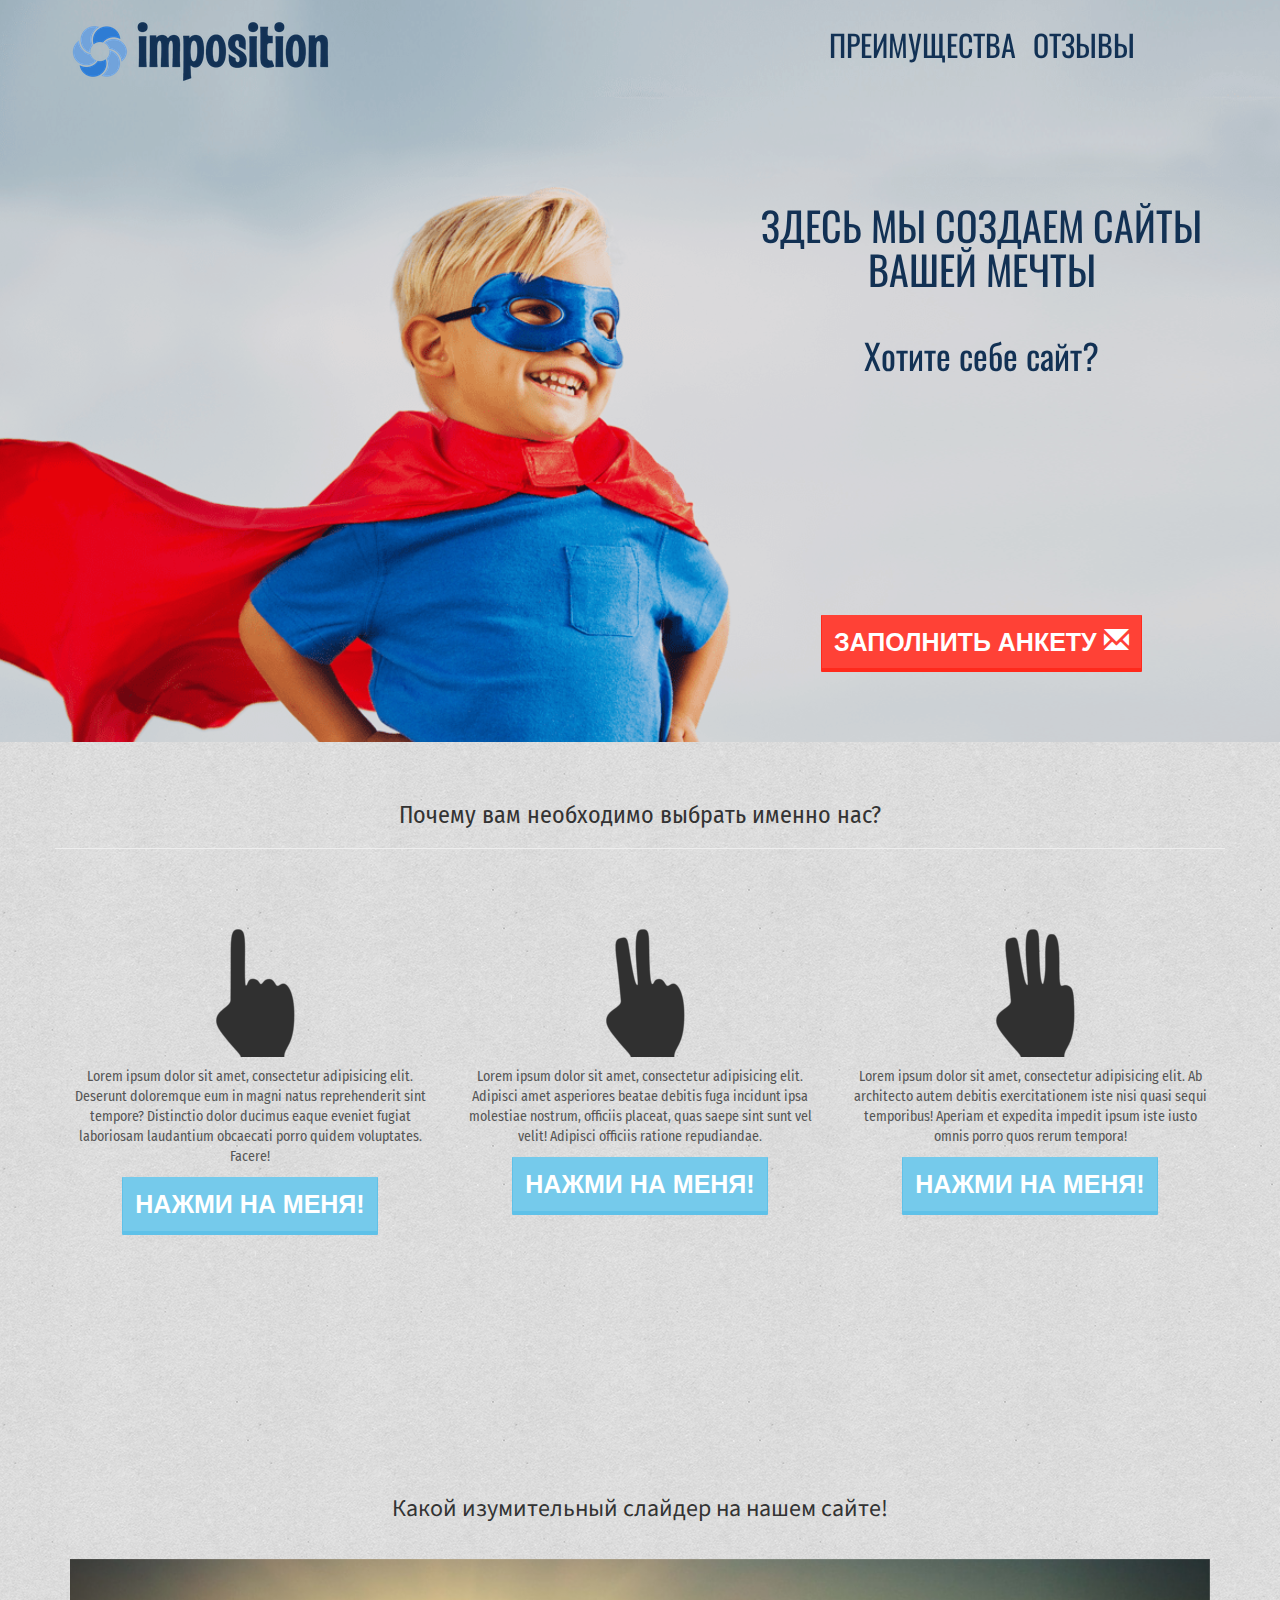
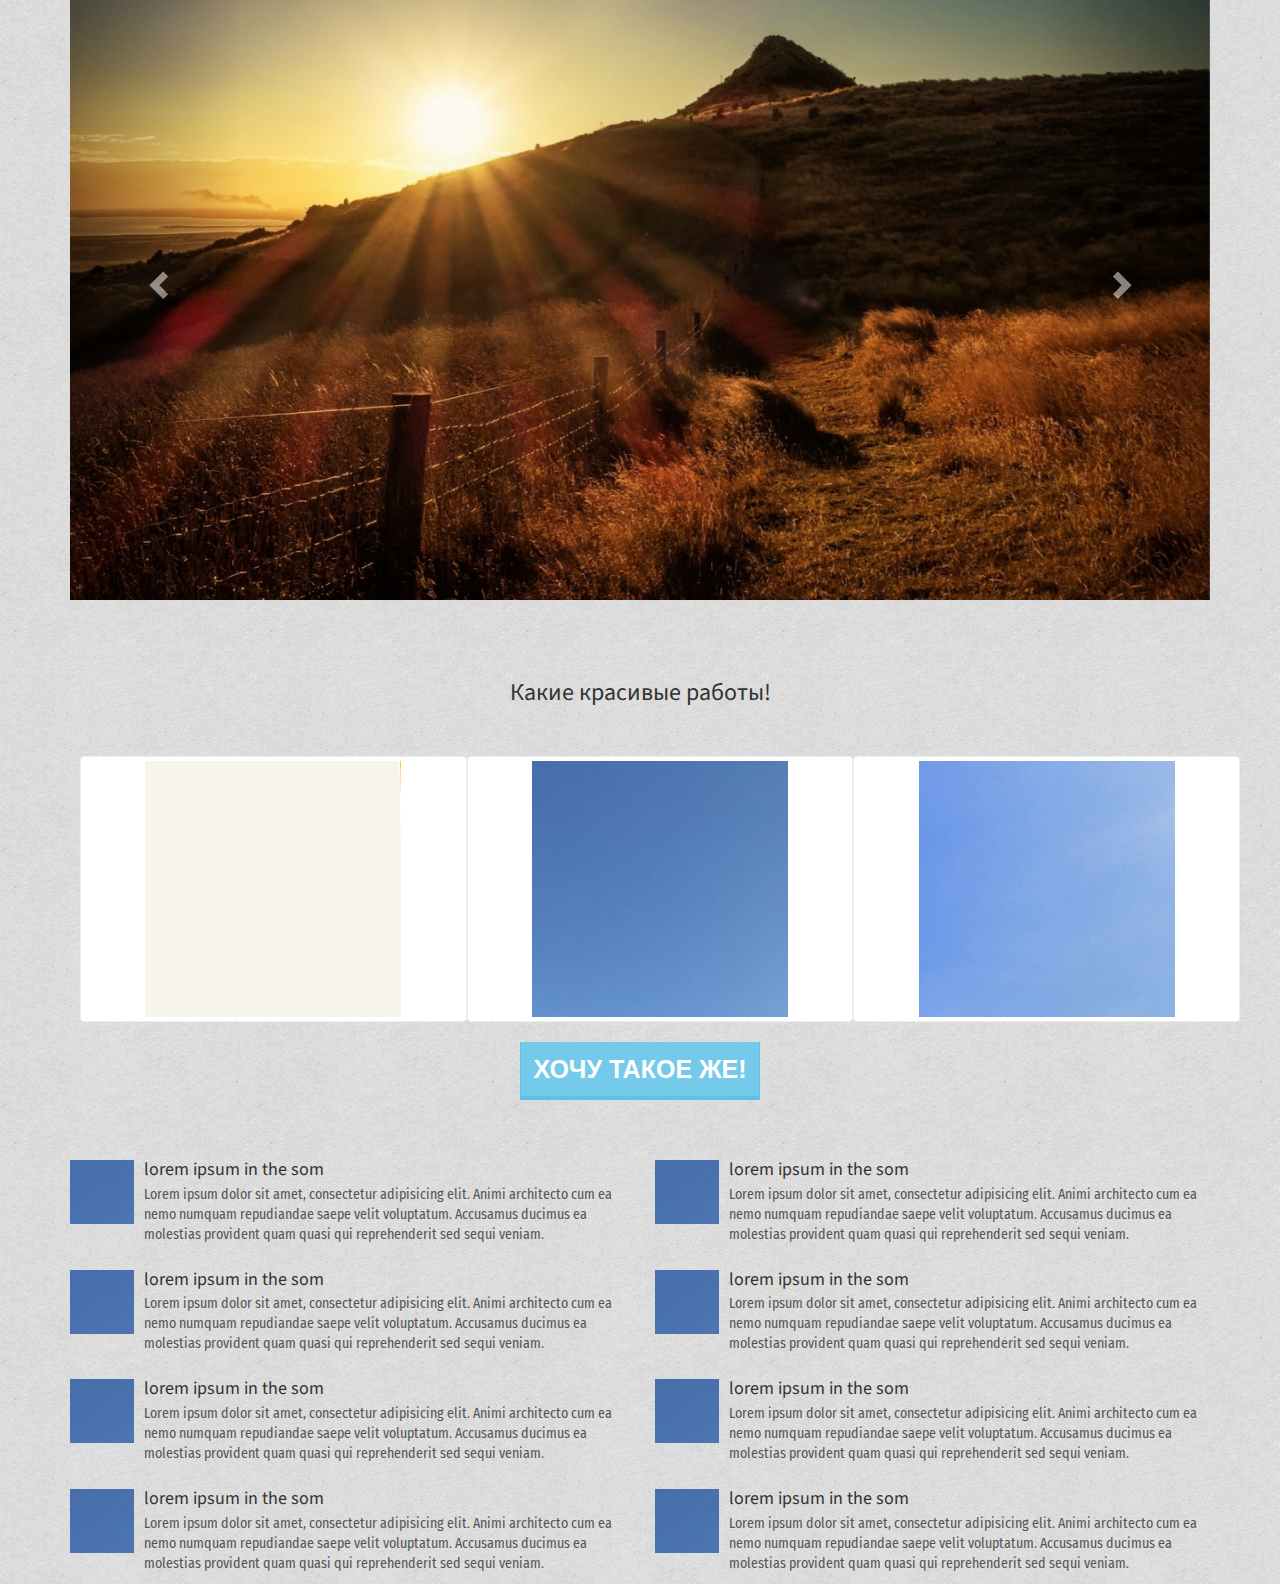
<file: index.html>
<!DOCTYPE html>
<html lang="en">
<head>
    <meta charset="utf-8">
    <meta http-equiv="X-UA-Compatible" content="IE=edge">
    <meta name="viewport" content="width=device-width, initial-scale=1">
    <meta name="description" content="На этом сайте видеоуроки по верстке">
    <meta name="keywords" content="landing page, сайт">
    <title>Bootstrap 101 Template</title>

    <!-- Bootstrap -->
    <link href="css/bootstrap.min.css" rel="stylesheet">
    <link rel="stylesheet" href="css/style1.css">
    <link rel="stylesheet" href="css/hover.css">
    <link rel="stylesheet" href="css/animate.min.css">

    <!-- HTML5 shim and Respond.js for IE8 support of HTML5 elements and media queries -->
    <!-- WARNING: Respond.js doesn't work if you view the page via file:// -->
    <!--[if lt IE 9]>
    <!-- <script src="https://oss.maxcdn.com/html5shiv/3.7.3/html5shiv.min.js"></script>
     <script src="https://oss.maxcdn.com/respond/1.4.2/respond.min.js"></script>
    <![endif]-->
</head>
<body>
    <header>
        <div class="container animated fadeIn" id="logo_nav">
            <div class="row">
                <div class="col-sm-4 col-xs-12"><a href=""><img src="images/1_Primary_logo_on_transparent_289x64.png" alt="logo" class=" img-responsive"></a></div>
                <div class="col-sm-8 hidden-sm hidden-xs text-right">
                    <ul class="list-inline" id="midnav">

                        <li><a href="#advantage" class="hvr-grow">ПРЕИМУЩЕСТВА</a></li>
                        <li><a href="#feedback" class="hvr-grow">ОТЗЫВЫ</a></li>
                    </ul>
                </div>
            </div>
        </div>
                <div class="container">
                    <div class="row">
                        <div class="col-xs-7"></div>
                        <div class="col-xs-5 text-center">
                            <h1 class="head1 hvr-grow">ЗДЕСЬ МЫ СОЗДАЕМ САЙТЫ ВАШЕЙ МЕЧТЫ</h1>
                            <h2 class="head2 hvr-grow">Хотите себе сайт?</h2>
                            <p id="button1">
                                <a href="#form1" class="btn btn-danger" data-toggle="modal">ЗАПОЛНИТЬ АНКЕТУ <span class="glyphicon glyphicon-envelope"></span></a>

                            </p>
                            <br><br><br>
                </div>
                    </div>
            </div>

    </header>
    <section>
        <div class="container">
            <div class="row" id="advantage">
                <br>
                <br>
                <h3 class="text-center" id="caption3">Почему вам необходимо выбрать именно нас?</h3>
                <hr>
                <br>
                <br>
                <br>
            </div>
            <div class="row">
                <div class="col-md-4"><p class="text-center"><img src="images/one%20(2).png" alt="11" class="hvr-wobble-vertical"></p><p class="text-center ">Lorem ipsum dolor sit amet, consectetur adipisicing elit. Deserunt doloremque eum in magni natus reprehenderit sint tempore? Distinctio dolor ducimus eaque eveniet fugiat laboriosam laudantium obcaecati porro quidem voluptates. Facere!</p>
                <p class="text-center"><button class="btn btn-info" role="button">Нажми на меня!</button></p>
                </div>
                <div class="col-md-4"><p class="text-center"><img src="images/two%20(2).png" alt="22" class="hvr-wobble-vertical"></p><p class="text-center">Lorem ipsum dolor sit amet, consectetur adipisicing elit. Adipisci amet asperiores beatae debitis fuga incidunt ipsa molestiae nostrum, officiis placeat, quas saepe sint sunt vel velit! Adipisci officiis ratione repudiandae.</p>
                    <p class="text-center"><button class="btn btn-info" role="button">Нажми на меня!</button></p>
                </div>
                <div class="col-md-4"><p class="text-center"><img src="images/three%20(2).png" alt="33" class="hvr-wobble-vertical"></p><p class="text-center">Lorem ipsum dolor sit amet, consectetur adipisicing elit. Ab architecto autem debitis exercitationem iste nisi quasi sequi temporibus! Aperiam et expedita impedit ipsum iste iusto omnis porro quos rerum tempora!</p>
                    <p class="text-center"><button class="btn btn-info" role="button">Нажми на меня!</button></p>
                    <br>
                    <br>
                </div>
            </div>
        </div>
    </section>
<br>
    <br>
    <br>
    <section>
        <div class="container">
            <div class="row" id="slaid1">
                <div class="col-md-12">
                    <h3 id="text3">
                        Какой изумительный слайдер на нашем сайте!
                        <br>
                        <br>
                    </h3>
                    <div class="carousel slide" data-ride="carousel" id="sliders">
                        <div class="carousel-inner">
                            <div class="item active">
                                <img src="images/1.jpg" alt="1">
                            </div>
                            <div class="item">
                                <img src="images/2.jpg" alt="2">
                            </div>
                           <div class="item">
                               <img src="images/12-min.jpg">
                           </div>

                            <a class="left carousel-control" href="#sliders"  data-slide="prev">
                                <span class="glyphicon glyphicon-chevron-left" ></span>

                            </a>
                            <a class="right carousel-control" href="#sliders" data-slide="next">
                                <span class="glyphicon glyphicon-chevron-right" ></span>

                            </a>
                        </div>
                    </div>
                </div>
            </div>
            </div>

    </section>
    <br>
    <br>
    <br>
    <section>
        <div class="container">
            <div class="row">
                <div class="col-md-12">
                    <h3>Какие красивые работы!</h3>
                    <br>
                    <br>
                </div>
                <div class="row">
                    <ul>
                        <li class="thumbnail col-md-4"><a href="#img1" data-toggle="modal"><img src="images/3.png" alt=""></a></li>
                        <li class="thumbnail col-md-4"><a href="#img2" data-toggle="modal"><img src="images/4.jpg" alt=""></a></li>
                        <li class="thumbnail col-md-4"><a href="#img3" data-toggle="modal"><img src="images/5.jpg" alt=""></a></li>
                    </ul>
                </div>
            </div>
        </div>
    </section>
    <section>
        <div class="container">
            <div class="row">
                <button type="button" class="btn btn-info center-block" >Хочу такое же!</button>
            </div>
            <br>
            <br>
            <br>
            <div class="row">
                <div class="col-md-6">
                    <div class="media">
                        <div class="media-left media-top">
                            <a href="#">
                                <img class="media-object" src="images/6.jpg" alt="...">
                            </a>
                        </div>
                        <div class="media-body">
                            <h4 class="media-heading">lorem ipsum in the som</h4>
                            <p>Lorem ipsum dolor sit amet, consectetur adipisicing elit. Animi architecto cum ea nemo numquam repudiandae saepe velit voluptatum. Accusamus ducimus ea molestias provident quam quasi qui reprehenderit sed sequi veniam.</p>
                        </div>
                    </div>
                    <div class="media">
                        <div class="media-left media-top">
                            <a href="#">
                                <img class="media-object" src="images/6.jpg" alt="...">
                            </a>
                        </div>
                        <div class="media-body">
                            <h4 class="media-heading">lorem ipsum in the som</h4>
                            <p>Lorem ipsum dolor sit amet, consectetur adipisicing elit. Animi architecto cum ea nemo numquam repudiandae saepe velit voluptatum. Accusamus ducimus ea molestias provident quam quasi qui reprehenderit sed sequi veniam.</p>
                        </div>
                    </div>
                    <div class="media">
                        <div class="media-left media-top">
                            <a href="#">
                                <img class="media-object" src="images/6.jpg" alt="...">
                            </a>
                        </div>
                        <div class="media-body">
                            <h4 class="media-heading">lorem ipsum in the som</h4>
                            <p>Lorem ipsum dolor sit amet, consectetur adipisicing elit. Animi architecto cum ea nemo numquam repudiandae saepe velit voluptatum. Accusamus ducimus ea molestias provident quam quasi qui reprehenderit sed sequi veniam.</p>
                        </div>
                    </div>
                    <div class="media">
                        <div class="media-left media-top">
                            <a href="#">
                                <img class="media-object" src="images/6.jpg" alt="...">
                            </a>
                        </div>
                        <div class="media-body">
                            <h4 class="media-heading">lorem ipsum in the som</h4>
                            <p>Lorem ipsum dolor sit amet, consectetur adipisicing elit. Animi architecto cum ea nemo numquam repudiandae saepe velit voluptatum. Accusamus ducimus ea molestias provident quam quasi qui reprehenderit sed sequi veniam.</p>
                        </div>
                    </div>
                </div>
                <div class="col-md-6">
                    <div class="media">
                        <div class="media-left media-top">
                            <a href="#">
                                <img class="media-object" src="images/6.jpg" alt="...">
                            </a>
                        </div>
                        <div class="media-body">
                            <h4 class="media-heading">lorem ipsum in the som</h4>
                            <p>Lorem ipsum dolor sit amet, consectetur adipisicing elit. Animi architecto cum ea nemo numquam repudiandae saepe velit voluptatum. Accusamus ducimus ea molestias provident quam quasi qui reprehenderit sed sequi veniam.</p>
                        </div>
                    </div>
                    <div class="media">
                        <div class="media-left media-top">
                            <a href="#">
                                <img class="media-object" src="images/6.jpg" alt="...">
                            </a>
                        </div>
                        <div class="media-body">
                            <h4 class="media-heading">lorem ipsum in the som</h4>
                            <p>Lorem ipsum dolor sit amet, consectetur adipisicing elit. Animi architecto cum ea nemo numquam repudiandae saepe velit voluptatum. Accusamus ducimus ea molestias provident quam quasi qui reprehenderit sed sequi veniam.</p>
                        </div>
                    </div>
                    <div class="media">
                        <div class="media-left media-top">
                            <a href="#">
                                <img class="media-object" src="images/6.jpg" alt="...">
                            </a>
                        </div>
                        <div class="media-body">
                            <h4 class="media-heading">lorem ipsum in the som</h4>
                            <p>Lorem ipsum dolor sit amet, consectetur adipisicing elit. Animi architecto cum ea nemo numquam repudiandae saepe velit voluptatum. Accusamus ducimus ea molestias provident quam quasi qui reprehenderit sed sequi veniam.</p>
                        </div>
                    </div>
                    <div class="media">
                        <div class="media-left media-top">
                            <a href="#">
                                <img class="media-object" src="images/6.jpg" alt="...">
                            </a>
                        </div>
                        <div class="media-body">
                            <h4 class="media-heading">lorem ipsum in the som</h4>
                            <p>Lorem ipsum dolor sit amet, consectetur adipisicing elit. Animi architecto cum ea nemo numquam repudiandae saepe velit voluptatum. Accusamus ducimus ea molestias provident quam quasi qui reprehenderit sed sequi veniam.</p>
                        </div>
                    </div>
                </div>
            </div>
        </div>
    </section>
    <footer></footer>


        <div id="img1" class="modal fade" tabindex="-1">
            <div class="modal-dialog">
                <div class="modal-header">
                    <button type="button" class="close glyphicon glyphicon-remove" data-dismiss="modal"></button>
                    <h3>Боже ты посмотри, что вокруг происходит</h3>
                </div>
                <div class="modal-body">
                    <p>Lorem ipsum dolor sit amet, consectetur adipisicing elit. Aspernatur commodi enim esse recusandae! Ab aspernatur blanditiis consequuntur dolorum, ducimus enim eos, eveniet excepturi magnam maiores nesciunt, nobis omnis similique vitae.</p>
                    <img src="images/3.png" alt="">
                </div>
                <div class="modal-footer">
                    <button type="button" class="btn btn-warning" data-dismiss="modal">ЗАКРЫТЬ</button>
                </div>
            </div>
        </div>

    <div id="img2" class="modal fade" tabindex="-1">
        <div class="modal-dialog">
            <div class="modal-header">
                <button type="button" class="close glyphicon glyphicon-remove" data-dismiss="modal">ЗАКРЫТЬ</button>
                <h3>Боже ты посмотри, что вокруг происходит</h3>
            </div>
            <div class="modal-body">
                <p>Lorem ipsum dolor sit amet, consectetur adipisicing elit. Aspernatur commodi enim esse recusandae! Ab aspernatur blanditiis consequuntur dolorum, ducimus enim eos, eveniet excepturi magnam maiores nesciunt, nobis omnis similique vitae.</p>
                <img src="images/4.jpg" alt="">
            </div>
            <div class="modal-footer">
                <button type="button" class="btn btn-warning" data-dismiss="modal">ЗАКРЫТЬ</button>
            </div>
        </div>
    </div>

    <div id="img3" class="modal fade" tabindex="-1">
        <div class="modal-dialog">
            <div class="modal-header">
                <button type="button" class="close glyphicon glyphicon-remove" data-dismiss="modal"></button>
                <h3>Боже ты посмотри, что вокруг происходит</h3>
            </div>
            <div class="modal-body">
                <p>Lorem ipsum dolor sit amet, consectetur adipisicing elit. Aspernatur commodi enim esse recusandae! Ab aspernatur blanditiis consequuntur dolorum, ducimus enim eos, eveniet excepturi magnam maiores nesciunt, nobis omnis similique vitae.</p>
                <img src="images/5.jpg" alt="">
            </div>
            <div class="modal-footer">
                <button type="button" class="btn btn-warning" data-dismiss="modal"></button>
            </div>
        </div>
    </div>
    <div class="modal fade" tabindex="-1" role="dialog" id="form1">
        <div class="modal-dialog" role="document">
            <div class="modal-content">
                <div class="modal-header">
                    <button type="button" class="close" data-dismiss="modal" aria-label="Close"><span aria-hidden="true">&times;</span></button>
                    <h4 class="modal-title">Введите ваши данные</h4>
                </div>
                <div class="modal-body">
                    <form action="">
                        <div class="form-group">
                            <label for="name1">Name</label>
                            <input type="text" class="form-control" id="name1" placeholder="Jane Doe">
                        </div>
                        <div class="form-group">
                            <label for="Email2">Email</label>
                            <input type="email" class="form-control" id="Email2" placeholder="jane.doe@example.com">
                        </div>
                        <button type="submit" class="btn btn-default">Send invitation</button>
                    </form>
                </div>
                <div class="modal-footer">
                    <button type="button" class="btn btn-default" data-dismiss="modal">Close</button>
                    <button type="button" class="btn btn-primary">Save changes</button>
                </div>
            </div><!-- /.modal-content -->
        </div><!-- /.modal-dialog -->
    </div><!-- /.modal -->


<!-- jQuery (necessary for Bootstrap's JavaScript plugins) -->
    <script src="https://ajax.googleapis.com/ajax/libs/jquery/1.12.4/jquery.min.js"></script>
<!-- Include all compiled plugins (below), or include individual files as needed -->
<script src="js/bootstrap.min.js"></script>
</body>
</html>
</file>
<file: css/style1.css>
@import url('https://fonts.googleapis.com/css?family=Cormorant+Garamond|Scada');
@import url('https://fonts.googleapis.com/css?family=Fira+Sans+Condensed');
@import url('https://fonts.googleapis.com/css?family=Forum');
@import url('https://fonts.googleapis.com/css?family=Cormorant+Unicase');
@import url('https://fonts.googleapis.com/css?family=Play|Poiret+One');
@import url('https://fonts.googleapis.com/css?family=Oswald');
body {
    background-image: url("../images/text.png");

}
header {
    background-blend-mode: multiply;
    background-image: url("../images/hero.png");
    color: #fefefe;
    background-size: cover;
    background-position: center center;
   background-color: rgba(0,0,0,0.1);

}
p {
    font-family: 'Fira Sans Condensed', sans-serif;
}
a:hover{
    text-decoration: none;
}

header a:hover{
    color: #d21927;
}

h1 {

    font-size: 40px;
}
h2 {
    font-size: 35px;
}

h1,h2 {
    font-family: 'Oswald', sans-serif;
    color: #123154;
}
h3 {
    text-align: center;
}
#logo_nav {
    padding-top: 20px;
}
#midnav {
    color: #123154;
    padding-right: 70px;
    font-family: 'Oswald', sans-serif;
    font-size: 30px;
}
@media (max-width: 768px){
    h1 {
        padding-top: 5vh;
        font-size: 15px;
    }
    h2 {
        font-size: 15px;
    }
    h3 {
        font-size: 15px;
    }
    .button1 {
        font-size: 4px;
    }
}
@media (min-width: 768px) {
    .btn{
        font-size: 25px;
    }
    #button1 {
        padding-top: 100px;
        margin-top: 130px;
    }
    header {
        background-attachment: fixed;
    }
    #text3 {
        margin-top: 19vh;
    }
}
#caption3 {
    font-family: 'Fira Sans Condensed', sans-serif;

}
.navbar-default {
    border: none;
    background: transparent;
}
.navbar-default .navbar-brand {
    font-family: 'Russo One', sans-serif;
}

.navbar-default .navbar-nav > li > a {
    font-family: 'Russo One', sans-serif;

}

.btn {
    font-family: 'Russo One', sans-serif;
    border-radius: 1px;
}
#button2 {
    -webkit-box-shadow: 7px 7px 5px 0px rgba(50, 50, 50, 0.75);
    -moz-box-shadow:    7px 7px 5px 0px rgba(50, 50, 50, 0.75);
    box-shadow:         7px 7px 5px 0px rgba(50, 50, 50, 0.75);
}

.button2 {
    margin-top: 20px;
}
.button3 {
    margin-top: 20px;
}
.navbar-default .navbar-nav > li > a:hover,
.navbar-default .navbar-nav > li > a:focus {
    color: #fff;
    background-color: transparent;
}
a {
    color: #123154;
}
.head1 {
    padding-top: 100px;
}
.head2 {
    padding-top: 15px;
}
</file>
